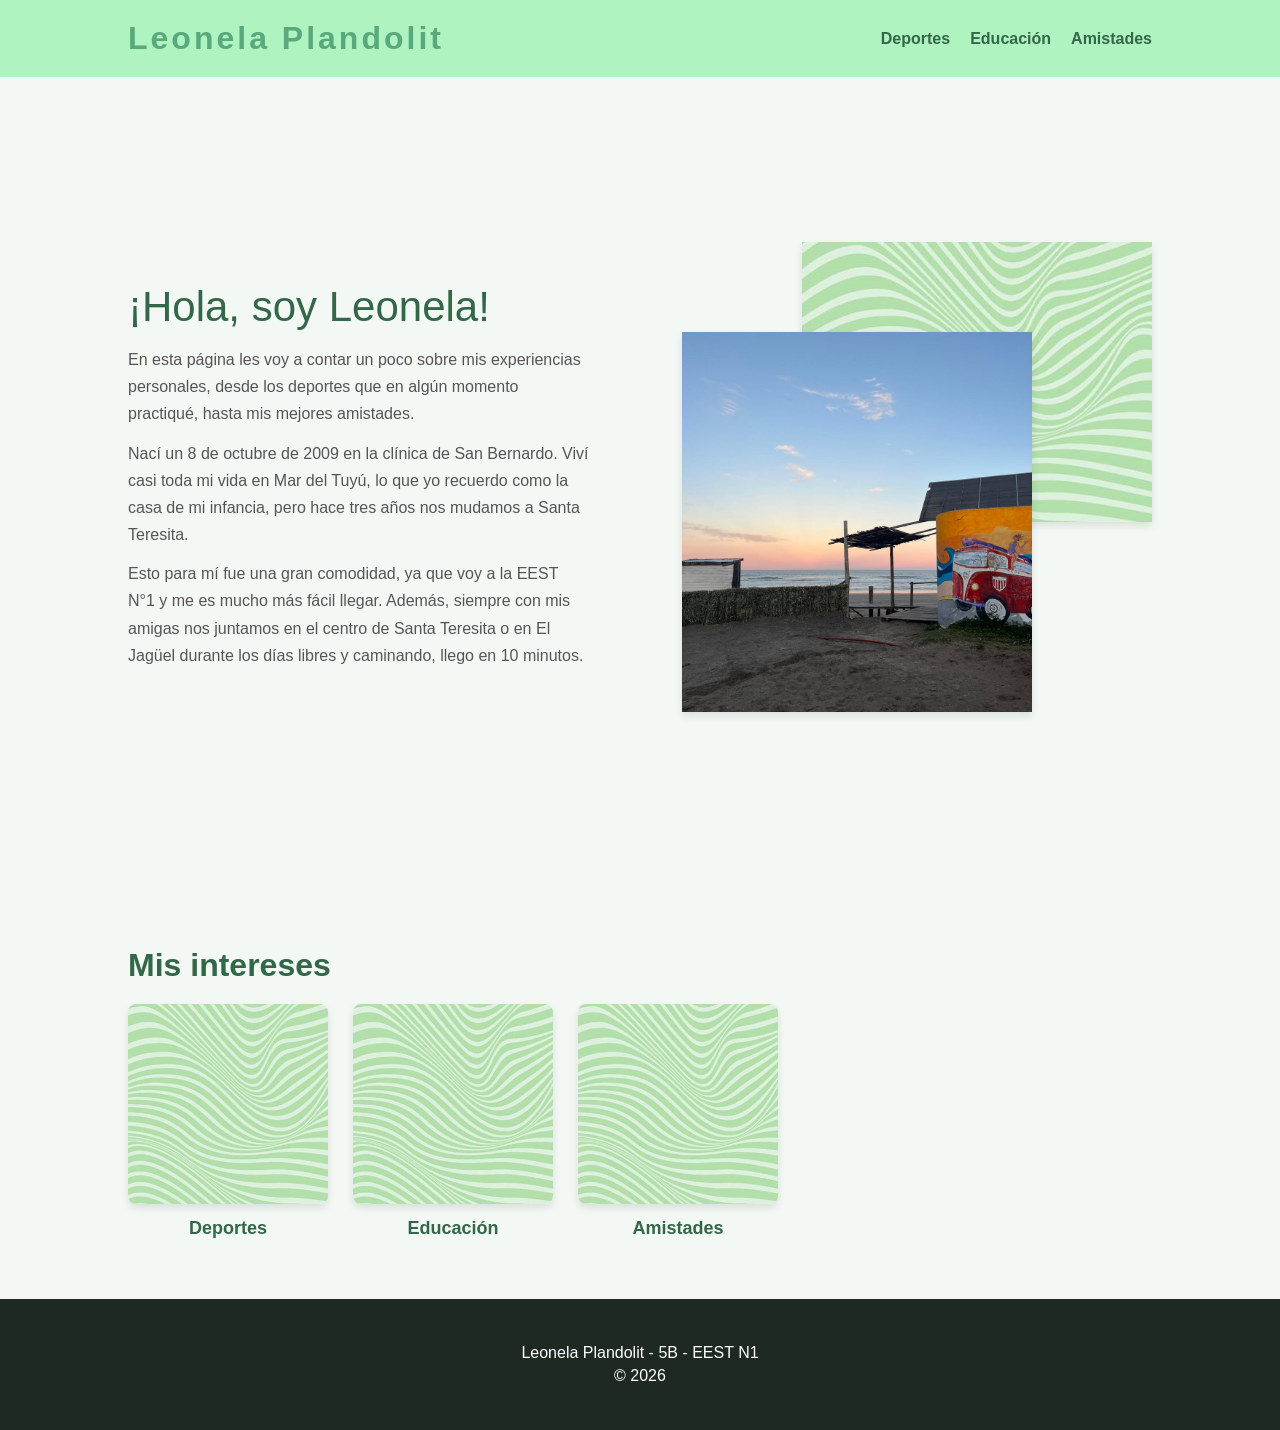
<file: index.html>
<!DOCTYPE html>
<html lang="es">

<head>
    <meta charset="UTF-8">
    <meta name="viewport" content="width=device-width, initial-scale=1.0">
    <title>Mi sitio personal</title>
    <link rel="stylesheet" href="estilos.css">
</head>

<body>
    <header>
        <h1>Leonela Plandolit</h1>
<nav class="navegacion">
            <ul>
                <li><a href="deportes.html">Deportes</a></li>
                <li><a href="escuela.html">Educación</a></li>
                <li><a href="amistades.html">Amistades</a></li>
            </ul>
        </nav>
    </header>

    <main id="inicio">
        <section class="presentacion">
            <div class="texto-presentacion">
                <h2>¡Hola, soy Leonela!</h2>

                <p>
                    En esta página les voy a contar
                    un poco sobre mis experiencias personales, desde los
                    deportes que en algún momento practiqué, hasta mis
                    mejores amistades.
                </p>
                <p>
                    Nací un 8 de octubre de 2009 en la clínica de San Bernardo.
                    Viví casi toda mi vida en Mar del Tuyú, lo que yo recuerdo
                    como la casa de mi infancia, pero hace tres años nos mudamos
                    a Santa Teresita.
                </p>
                <p>
                    Esto para mí fue una gran comodidad, ya que voy a la EEST N°1
                    y me es mucho más fácil llegar. Además, siempre con mis
                    amigas nos juntamos en el centro de Santa Teresita o en
                    El Jagüel durante los días libres y caminando, llego en 10 minutos.
                </p>
            </div>

            <div class="imagenes-presentacion">
                <img src="fondo verde.jpg" alt="Fondo" class="imagen-secundaria">
                <img src="fotoplaya.jpeg" alt="Playa" class="imagen-principal">
            </div>
        </section>
        <section class="gustos">
            <h2>Mis intereses</h2>

            <div class="intereses">

                <a href="deportes.html" class="tarjeta">
                    <img src="fondo verde.jpg" alt="Imagen 1">
                    <h3>Deportes</h3>
                </a>

                <a href="escuela.html" class="tarjeta">
                    <img src="fondo verde.jpg" alt="Imagen 2">
                    <h3>Educación</h3>
                </a>
                <a href="amistades.html" class="tarjeta">
                    <img src="fondo verde.jpg" alt="Imagen 3">
                    <h3>Amistades</h3>
                </a>


            </div>
        </section>
    </main>

    <footer>
        <p>Leonela Plandolit - 5B - EEST N1</p>
        <p>© 2026</p>
    </footer>
</body>

</html>
</file>
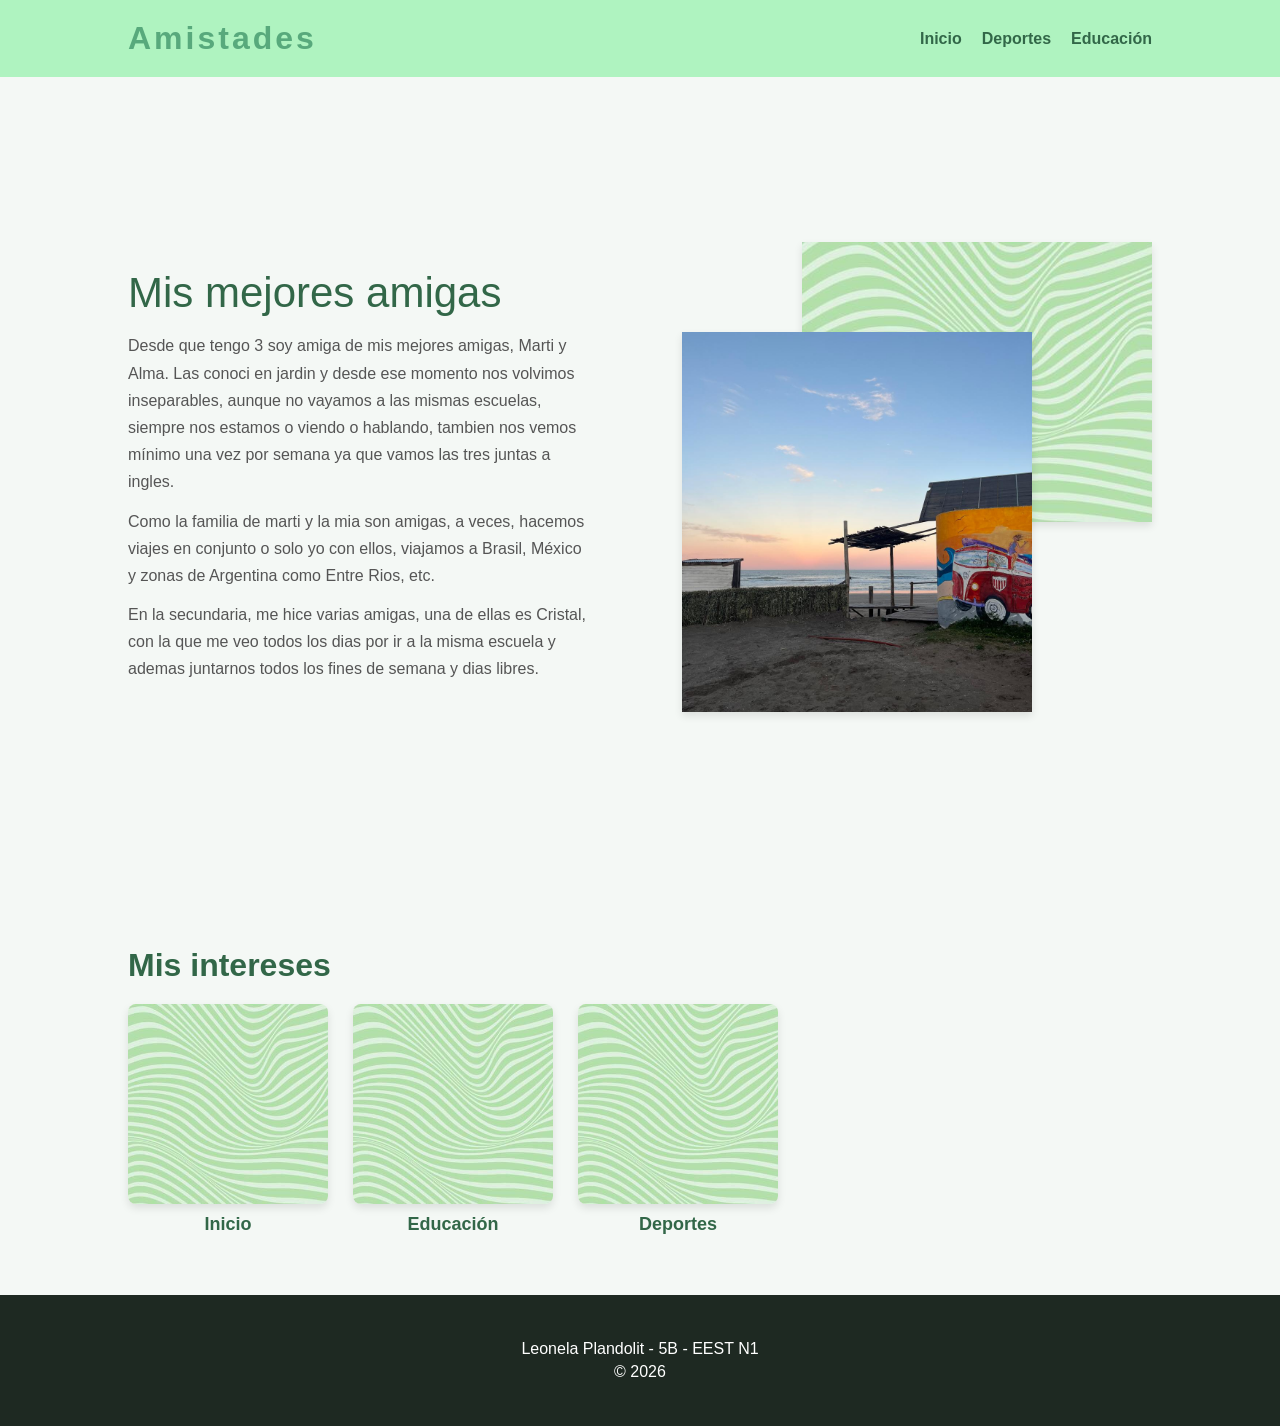
<file: amistades.html>
</html><!DOCTYPE html>
<html lang="es">

<head>
    <meta charset="UTF-8">
    <meta name="viewport" content="width=device-width, initial-scale=1.0">
    <title>Mi sitio personal</title>
    <link rel="stylesheet" href="estilos.css">
</head>

<body>
    <header>
        <h1>Amistades</h1>
<nav class="navegacion">
            <ul>
                <li><a href="#inicio">Inicio</a></li>
                <li><a href="deportes.html">Deportes</a></li>
                <li><a href="escuela.html">Educación</a></li>
            </ul>
        </nav>
    </header>

    <main id="inicio">
        <section class="presentacion">
            <div class="texto-presentacion">
                <h2>Mis mejores amigas</h2>

                <p>
                Desde que tengo 3 soy amiga de mis mejores amigas, Marti y Alma. Las conoci en jardin y desde ese momento nos volvimos inseparables, aunque no vayamos a las mismas escuelas, siempre nos estamos o viendo o hablando, tambien nos vemos mínimo una vez por semana ya que vamos las tres juntas a ingles.
               </p>
               <p>
                Como la familia de marti y la mia son amigas, a veces, hacemos viajes en conjunto o solo yo con ellos, viajamos a Brasil, México y zonas de Argentina como Entre Rios, etc.
                </p>
                <p>
                En la secundaria, me hice varias amigas, una de ellas es Cristal, con la que me veo todos los dias por ir a la misma escuela y ademas juntarnos todos los fines de semana y dias libres.
                </p>
                
            </div>

            <div class="imagenes-presentacion">
                <img src="fondo verde.jpg" alt="Fondo" class="imagen-secundaria">
                <img src="fotoplaya.jpeg" alt="Playa" class="imagen-principal">
            </div>
        </section>
        <section class="gustos">
            <h2>Mis intereses</h2>

            <div class="intereses">

                <a href="index.html" class="tarjeta">
                    <img src="fondo verde.jpg" alt="Imagen 1">
                    <h3>Inicio</h3>
                </a>

                <a href="escuela.html" class="tarjeta">
                    <img src="fondo verde.jpg" alt="Imagen 2">
                    <h3>Educación</h3>
                </a>
                <a href="deportes.html" class="tarjeta">
                    <img src="fondo verde.jpg" alt="Imagen 3">
                    <h3>Deportes</h3>
                </a>


            </div>
        </section>
    </main>

    <footer>
        <p>Leonela Plandolit - 5B - EEST N1</p>
        <p>© 2026</p>
    </footer>
</body>

</html>
</file>
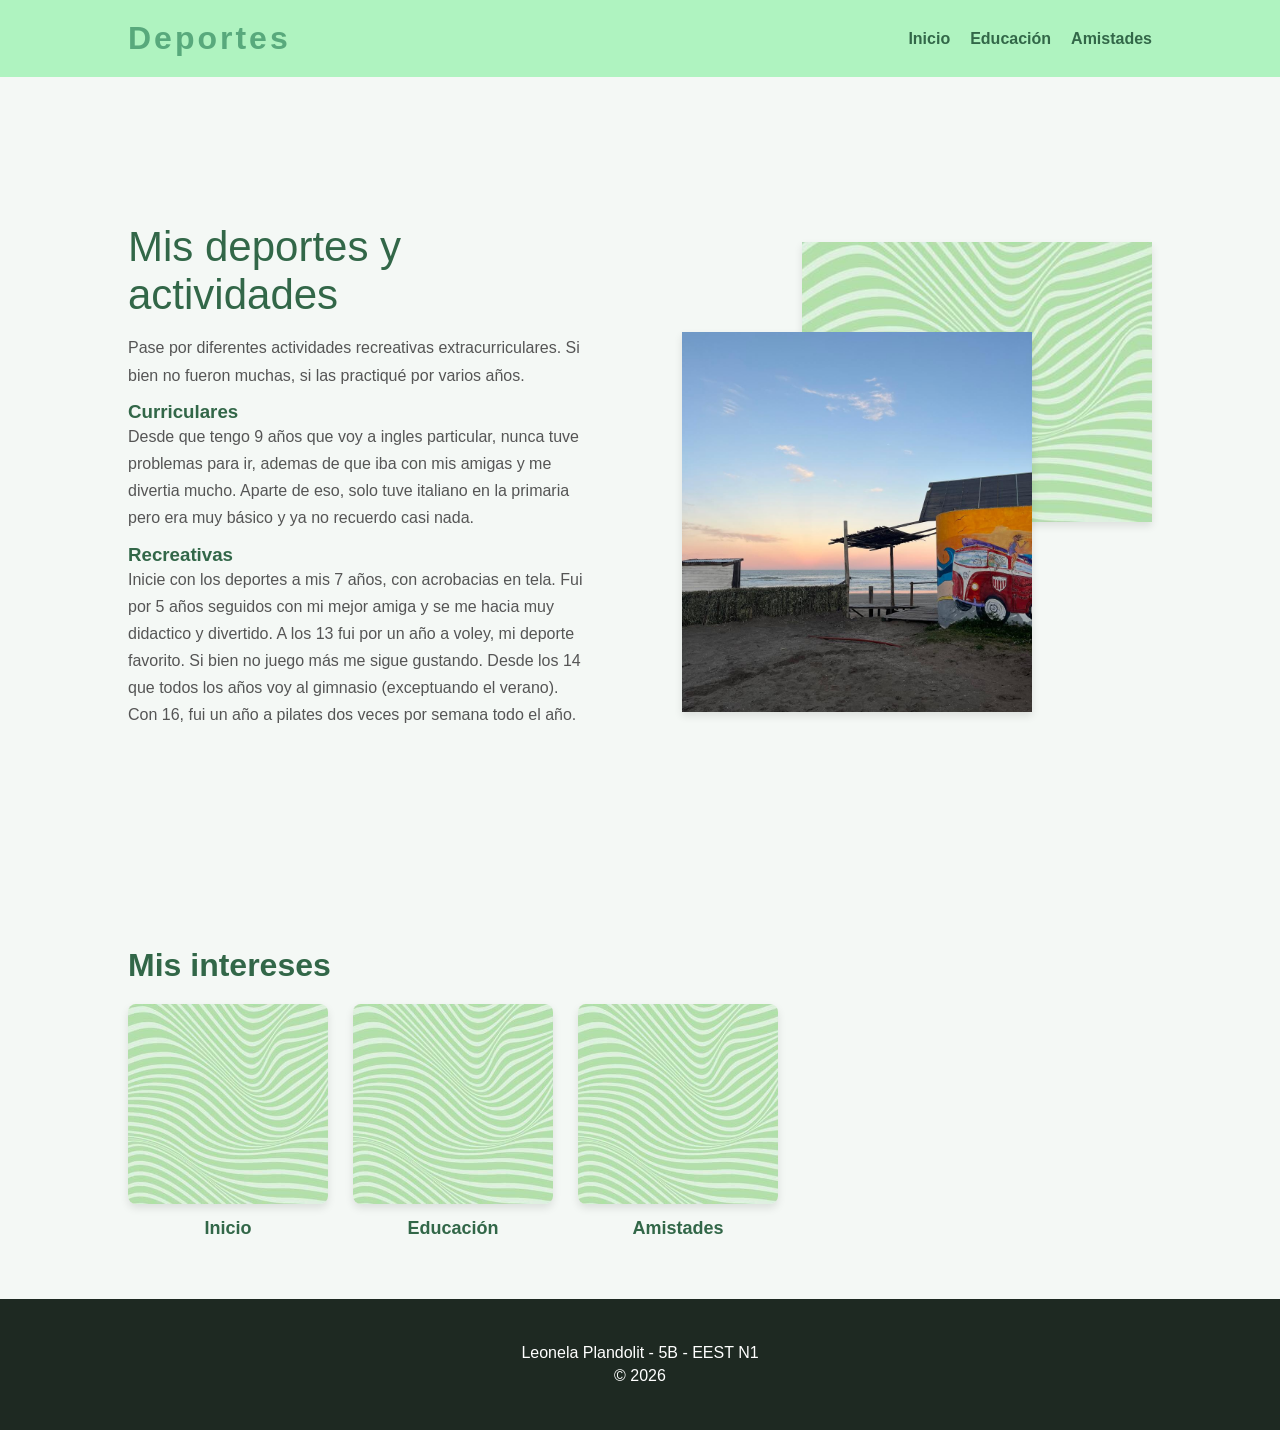
<file: deportes.html>
<!DOCTYPE html>
<html lang="es">

<head>
    <meta charset="UTF-8">
    <meta name="viewport" content="width=device-width, initial-scale=1.0">
    <title>Mi sitio personal</title>
    <link rel="stylesheet" href="estilos.css">
</head>

<body>
    <header>
        <h1>Deportes</h1>
<nav class="navegacion">
            <ul>
                <li><a href="#inicio">Inicio</a></li>
                <li><a href="escuela.html">Educación</a></li>
                <li><a href="amistades.html">Amistades</a></li>
            </ul>
        </nav>
    </header>

    <main id="inicio">
        <section class="presentacion">
            <div class="texto-presentacion">
                <h2>Mis deportes y actividades</h2>

                <p>
                 Pase por diferentes actividades recreativas extracurriculares. Si bien no fueron muchas, si las practiqué por varios años.
                </p>
                <h3>Curriculares</h3>
                <p>
                Desde que tengo 9 años que voy a ingles particular, nunca tuve problemas para ir, ademas de que iba con mis amigas y me divertia mucho.
                Aparte de eso, solo tuve italiano en la primaria pero era muy básico y ya no recuerdo casi nada.
                </p>
                <h3>Recreativas</h3>
                <p>
                 Inicie con los deportes a mis 7 años, con acrobacias en tela. Fui por 5 años seguidos con mi mejor amiga y se me hacia muy didactico y divertido.
                 A los 13 fui por un año a voley, mi deporte favorito. Si bien no juego más me sigue gustando.
                 Desde los 14 que todos los años voy al gimnasio (exceptuando el verano).
                 Con 16, fui un año a pilates dos veces por semana todo el año. 
                </p>
            </div>

            <div class="imagenes-presentacion">
                <img src="fondo verde.jpg" alt="Fondo" class="imagen-secundaria">
                <img src="fotoplaya.jpeg" alt="Playa" class="imagen-principal">
            </div>
        </section>
        <section class="gustos">
            <h2>Mis intereses</h2>

            <div class="intereses">

                <a href="index.html" class="tarjeta">
                    <img src="fondo verde.jpg" alt="Imagen 1">
                    <h3>Inicio</h3>
                </a>

                <a href="escuela.html" class="tarjeta">
                    <img src="fondo verde.jpg" alt="Imagen 2">
                    <h3>Educación</h3>
                </a>
                <a href="amistades.html" class="tarjeta">
                    <img src="fondo verde.jpg" alt="Imagen 3">
                    <h3>Amistades</h3>
                </a>


            </div>
        </section>
    </main>

    <footer>
        <p>Leonela Plandolit - 5B - EEST N1</p>
        <p>© 2026</p>
    </footer>
</body>

</html>
</file>
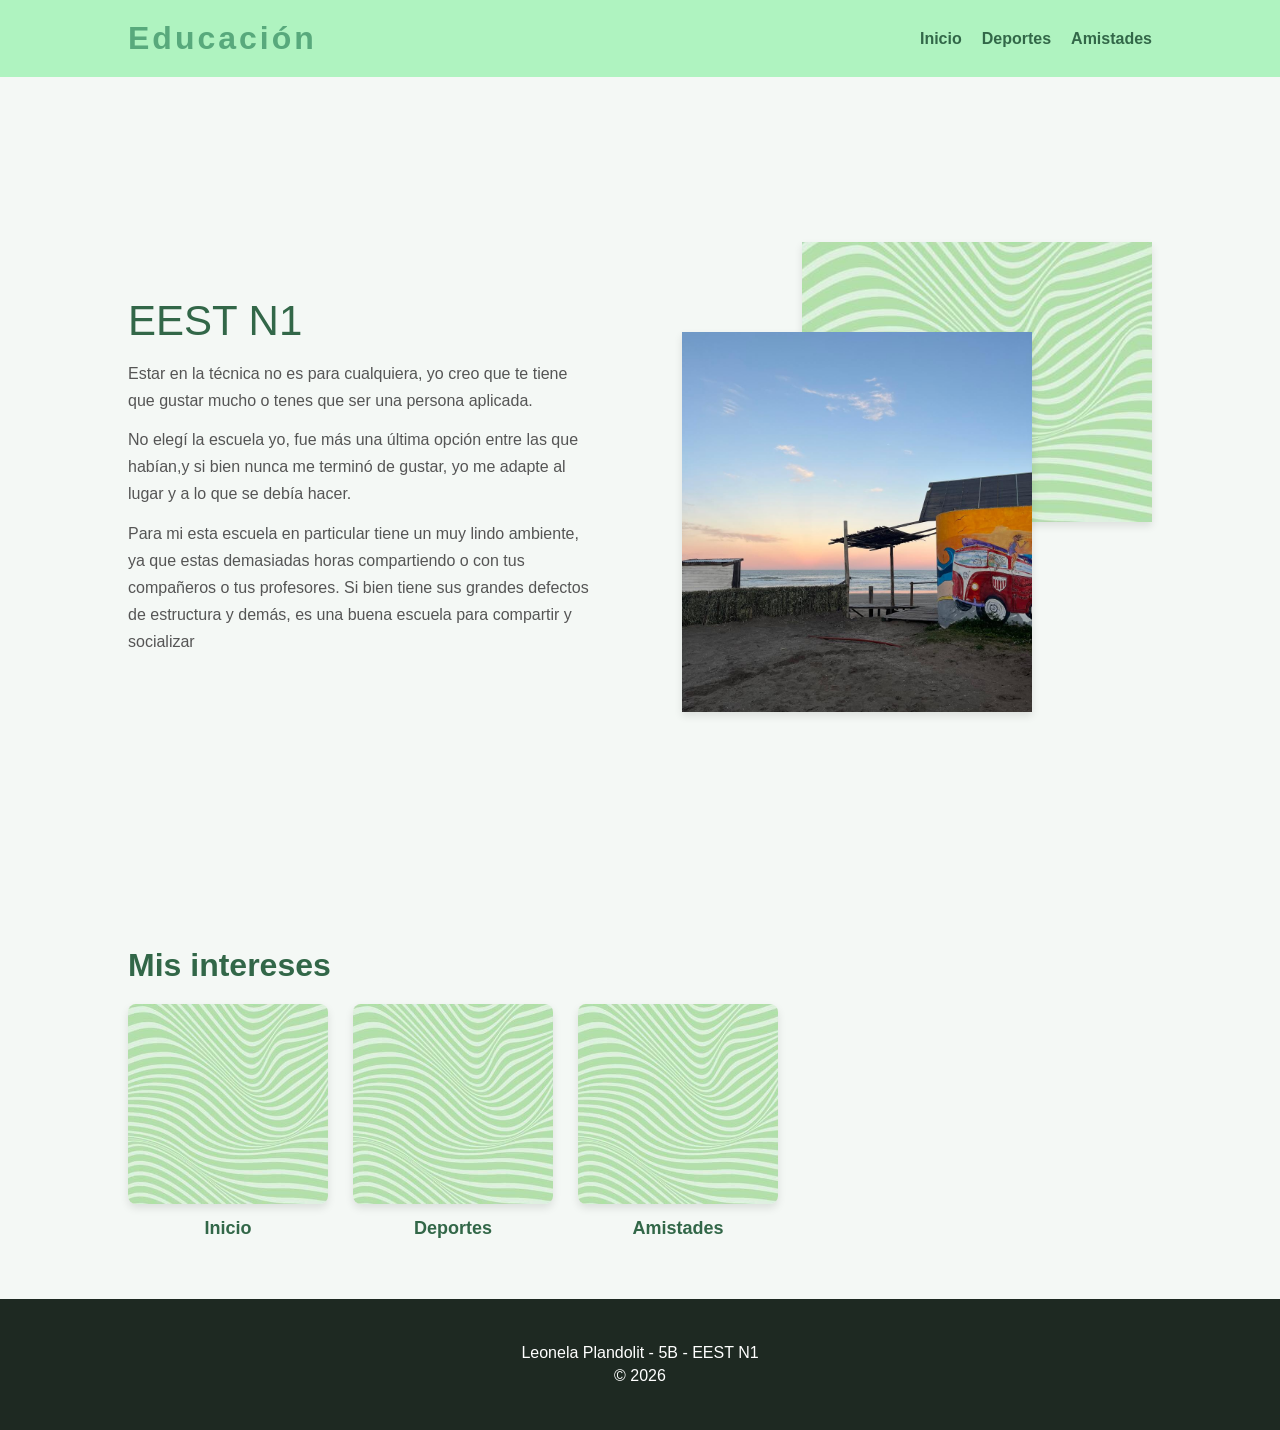
<file: escuela.html>
<!DOCTYPE html>
<html lang="es">

<head>
    <meta charset="UTF-8">
    <meta name="viewport" content="width=device-width, initial-scale=1.0">
    <title>Mi sitio personal</title>
    <link rel="stylesheet" href="estilos.css">
</head>

<body>
    <header>
        <h1>Educación</h1>
<nav class="navegacion">
            <ul>
                <li><a href="#inicio">Inicio</a></li>
                <li><a href="deportes.html">Deportes</a></li>
                <li><a href="amistades.html">Amistades</a></li>
            </ul>
        </nav>
    </header>

    <main id="inicio">
        <section class="presentacion">
            <div class="texto-presentacion">
                <h2>EEST N1</h2>

                <p>
                 Estar en la técnica no es para cualquiera, yo creo que te tiene que gustar mucho o tenes que ser una persona aplicada.
                </p>
                <p>
                 No elegí la escuela yo, fue más una última opción entre las que habían,y si bien nunca me terminó de gustar, yo me adapte al lugar y a lo que se debía hacer.
                </p>
                <p>
                 Para mi esta escuela en particular tiene un muy lindo ambiente, ya que estas demasiadas horas compartiendo o con tus compañeros o tus profesores. Si bien tiene sus grandes defectos de estructura y demás, es una buena escuela para compartir y socializar
                </p>
            </div>

            <div class="imagenes-presentacion">
                <img src="fondo verde.jpg" alt="Fondo" class="imagen-secundaria">
                <img src="fotoplaya.jpeg" alt="Playa" class="imagen-principal">
            </div>
        </section>
        <section class="gustos">
            <h2>Mis intereses</h2>

            <div class="intereses">

                <a href="index.html" class="tarjeta">
                    <img src="fondo verde.jpg" alt="Imagen 1">
                    <h3>Inicio</h3>
                </a>

                <a href="deportes.html" class="tarjeta">
                    <img src="fondo verde.jpg" alt="Imagen 2">
                    <h3>Deportes</h3>
                </a>
                <a href="amistades.html" class="tarjeta">
                    <img src="fondo verde.jpg" alt="Imagen 3">
                    <h3>Amistades</h3>
                </a>


            </div>
        </section>
    </main>

    <footer>
        <p>Leonela Plandolit - 5B - EEST N1</p>
        <p>© 2026</p>
    </footer>
</body>

</html>
</file>
<file: estilos.css>
* {
    margin: 0;
    padding: 0;
    box-sizing: border-box;
}

body {
    font-family: Arial, sans-serif;
    background-color: #f4f8f5;
    color: #252525;
}

header {
    width: 100%;
    padding: 20px 10%;
    display: flex;
    justify-content: space-between;
    align-items: center;
    background-color: #aff3c0;
}

header h1 {
    font-size: 32px;
    letter-spacing: 3px;
    color: #58a97c;
}

.navegacion ul {
    display: flex;
    list-style: none;
    gap: 20px;
    color: #326748;
}

.navegacion a {
    text-decoration: none;
    color: #326748;
    font-weight: bold;
    font-size: 16px;
    transition: color 0.3s ease;
}

.navegacion a:hover {
    color: #58a97c;
}

.presentacion {
    min-height: calc(100vh - 80px);
    padding: 20px 10% 30px 10%;
    display: flex;
    align-items: center;
    position: relative;
}

.texto-presentacion {
    width: 45%;
    z-index: 2;
}

.subtitulo {
    font-size: 14px;
    font-weight: bold;
    letter-spacing: 2px;
    color: #65727d;
    margin-bottom: 10px;
}

h1, h2, h3, .texto-presentacion h2, .gustos h2 {
    color: #326748;
}

.texto-presentacion h2 {
    font-size: 42px;
    font-weight: normal;
    margin-bottom: 15px;
}

.texto-presentacion p {
    line-height: 1.7;
    margin-bottom: 12px;
    color: #555;
    max-width: 500px;
}

.imagenes-presentacion {
    width: 55%;
    height: 480px;
    position: relative;
}

.imagen-secundaria {
    width: 350px;
    height: 280px;
    object-fit: cover;
    position: absolute;
    top: 0;
    right: 0;
    z-index: 2;
    box-shadow: 0 4px 8px rgba(0, 0, 0, 0.1);
}

.imagen-principal {
    width: 350px;
    height: 380px;
    object-fit: cover;
    position: absolute;
    top: 90px;
    right: 120px;
    z-index: 2;
    box-shadow: 0 4px 8px rgba(0, 0, 0, 0.1);
}

.gustos {
    width: 100%;
    padding: 0 10%;
    margin-top: 50px;
    text-align: left;
}

.gustos h2 {
    font-size: 32px;
    margin-bottom: 20px;
}

.intereses {
    display: flex;
    justify-content: flex-start; 
    gap: 25px; 
    flex-wrap: wrap;
    margin-bottom: 60px;
}

.tarjeta {
    text-decoration: none; 
    color: inherit; 
}

.tarjeta img {
    width: 200px;            
    height: 200px;           
    object-fit: cover;     
    border-radius: 8px;  
    box-shadow: 0 4px 8px rgba(0, 0, 0, 0.1);
    transition: transform 0.2s ease, box-shadow 0.2s ease;
}

.tarjeta:hover img {
    transform: translateY(-5px);
    box-shadow: 0 8px 16px rgba(0, 0, 0, 0.2);
}

.tarjeta h3 {
    margin-top: 10px;
    font-size: 18px;
    color: #326748;
    text-align: center;
    text-decoration: none;
}

footer {
    background-color: #1e2922;
    color: white;
    text-align: center;
    padding: 40px;
}

footer p {
    margin: 5px;
}
</file>
